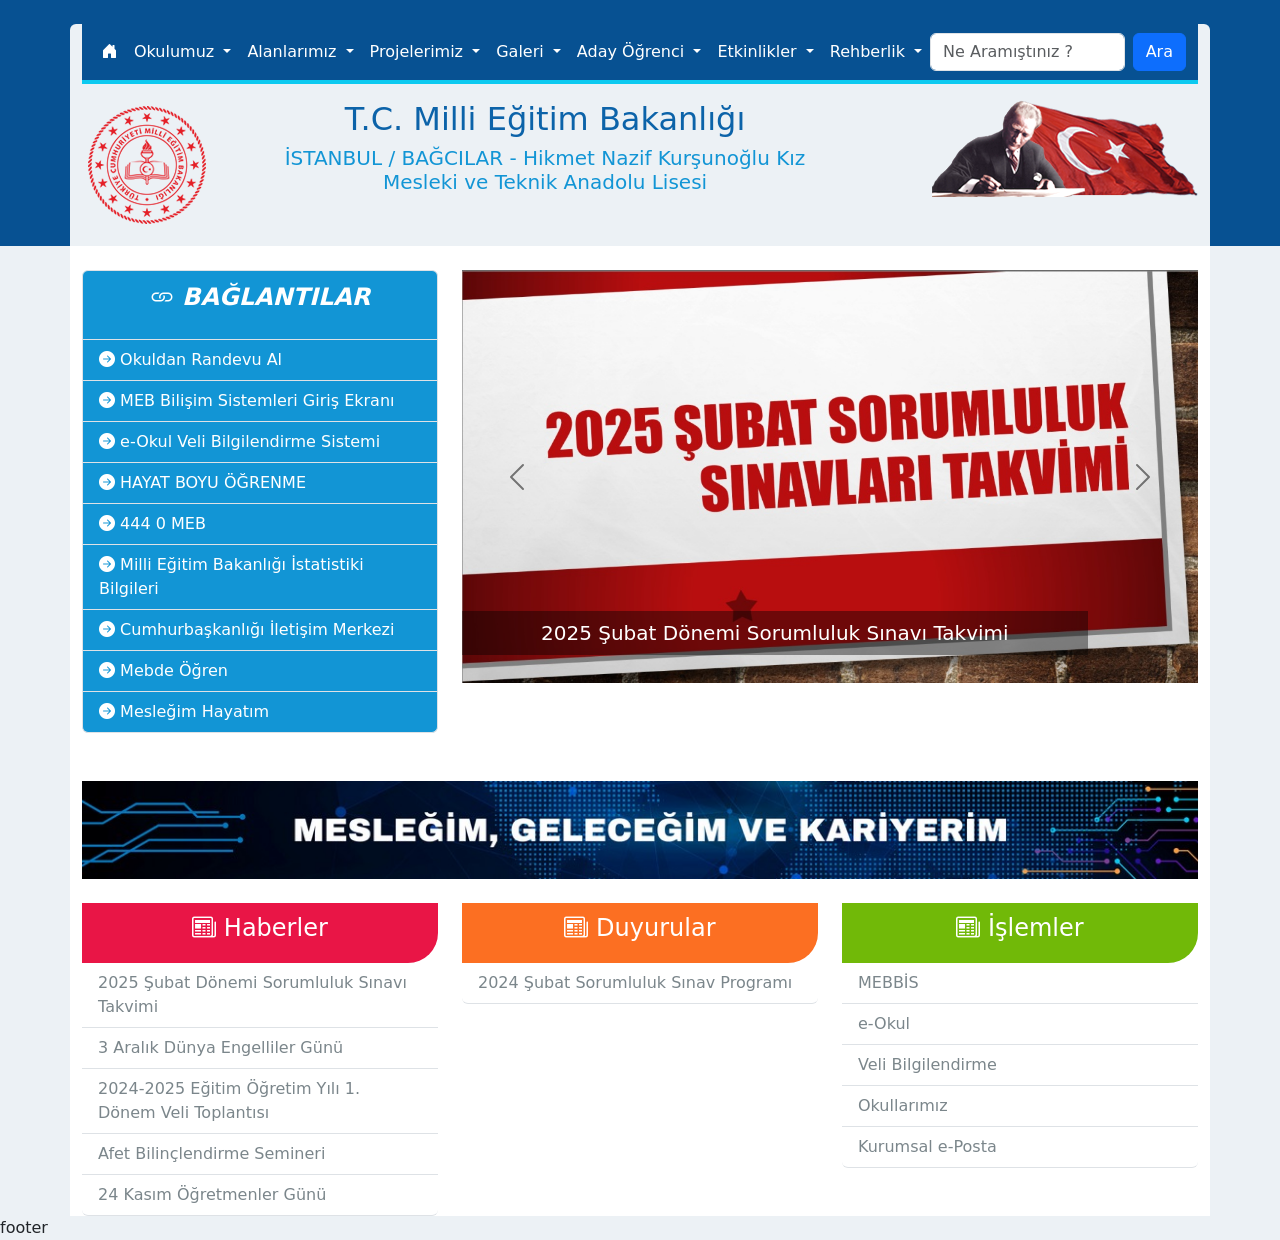
<file: 04.03.2025/index.html>
<!doctype html>
<html lang="en">
  <head>
    <meta charset="utf-8">
    <meta name="viewport" content="width=device-width, initial-scale=1">
    <title>Hikmet Nazif Kurşunoğlu MTAL</title>
    <link href="https://cdn.jsdelivr.net/npm/bootstrap@5.3.3/dist/css/bootstrap.min.css" rel="stylesheet" integrity="sha384-QWTKZyjpPEjISv5WaRU9OFeRpok6YctnYmDr5pNlyT2bRjXh0JMhjY6hW+ALEwIH" crossorigin="anonymous">
    <link rel="stylesheet" href="style.css">
    <link rel="stylesheet" href="https://cdn.jsdelivr.net/npm/bootstrap-icons@1.11.3/font/bootstrap-icons.min.css">
  </head>
  <body>

    <header class="pt-4 ">
        <div class="container rounded-top" id="ust-bolum">
            <!--Ana Menü-->
            <div class="row">
                <div class="col-12">
                    <nav id="ana-menu" class="navbar navbar-expand-lg bg-body-tertiary border-bottom border-info border-4">
                        <div class="container-fluid">
                          <button class="navbar-toggler" type="button" data-bs-toggle="collapse" data-bs-target="#navbarSupportedContent" aria-controls="navbarSupportedContent" aria-expanded="false" aria-label="Toggle navigation">
                            <span class="navbar-toggler-icon"></span>
                          </button>
                          <div class="collapse navbar-collapse" id="navbarSupportedContent">
                            <ul class="navbar-nav me-auto mb-2 mb-lg-0">
                              <li class="nav-item">
                                <a class="nav-link active" aria-current="page" href="index.html"><i class="bi bi-house-door-fill"></i></a>
                              </li>
                            <!--acılır liste elemanı-->
                              <li class="nav-item dropdown">
                                <a class="nav-link dropdown-toggle" href="#" role="button" data-bs-toggle="dropdown" aria-expanded="false">
                                  Okulumuz
                                </a>
                                <ul class="dropdown-menu">
                                  <li><a class="dropdown-item" href="#">Müdür</a></li>
                                  <li><a class="dropdown-item" href="#">Kadromuz</a></li>
                                  <li><a class="dropdown-item" href="#">Tarihçe</a></li>
                                  <li><a class="dropdown-item" href="#">Okulumuz Hakkında</a></li>
                                </ul>
                              </li>
                              <li class="nav-item dropdown">
                                <a class="nav-link dropdown-toggle" href="#" role="button" data-bs-toggle="dropdown" aria-expanded="false">
                                  Alanlarımız
                                </a>
                                <ul class="dropdown-menu">
                                  <li><a class="dropdown-item" href="#">Bilişim Teknolojileri Alanı</a></li>
                                  <li><a class="dropdown-item" href="#">Çocuk Gelişimi ve Eğitimi Alanı</a></li>
                                  <li><a class="dropdown-item" href="#">Grafik ve Fotoğraf Alanı</a></li>
                                  <li><a class="dropdown-item" href="#">Moda Tasarımı ve Teknolojileri Alanı</a></li>
                                </ul>
                              </li>
                              <li class="nav-item dropdown">
                                <a class="nav-link dropdown-toggle" href="#" role="button" data-bs-toggle="dropdown" aria-expanded="false">
                                    Projelerimiz
                                </a>
                                <ul class="dropdown-menu">
                                  <li><a class="dropdown-item" href="#">2021 eTwinning</a></li>
                                  <li><a class="dropdown-item" href="#">2017 Erasmus Macaristan Öğrenci Hareketliliği</a></li>
                                  <li><a class="dropdown-item" href="#">2019 Çekya Öğretmen Hareketliliği</a></li>
                                </ul>
                              </li>
                              <li class="nav-item dropdown">
                                <a class="nav-link dropdown-toggle" href="#" role="button" data-bs-toggle="dropdown" aria-expanded="false">
                                    Galeri
                                </a>
                                <ul class="dropdown-menu">
                                  <li><a class="dropdown-item" href="#">Okulumuzdan Fotoğraflar</a></li>
                                  <li><a class="dropdown-item" href="#">3 Boyutlu Müzeler</a></li>
                                  <li><a class="dropdown-item" href="#">Etkinlik Fotoğrafları</a></li>
                                </ul>
                              </li>
                              <li class="nav-item dropdown">
                                <a class="nav-link dropdown-toggle" href="#" role="button" data-bs-toggle="dropdown" aria-expanded="false">
                                    Aday Öğrenci
                                </a>
                                <ul class="dropdown-menu">
                                  <li><a class="dropdown-item" href="#">Alanlarımız</a></li>
                                  <li><a class="dropdown-item" href="#">Alan Tanıtım Video</a></li>
                                  <li><a class="dropdown-item" href="#">Sık Sorulan Sorular SSS</a></li>
                                </ul>
                              </li>
                              <li class="nav-item dropdown">
                                <a class="nav-link dropdown-toggle" href="#" role="button" data-bs-toggle="dropdown" aria-expanded="false">
                                    Etkinlikler
                                </a>
                                <ul class="dropdown-menu">
                                  <li><a class="dropdown-item" href="#">Uygulama Ana Sınıfı</a></li>
                                  <li><a class="dropdown-item" href="#">24 Kasım Öğretmenler Günü 2021</a></li>
                                  <li><a class="dropdown-item" href="#">Mevlid-i Nebi Haftası</a></li>
                                  <li><a class="dropdown-item" href="#">Okulda Dışarıda Günü Etkinliği</a></li>
                                  <li><a class="dropdown-item" href="#">Akıllı İlaç Kullanımı</a></li>
                                  <li><a class="dropdown-item" href="#">Ünlü Yazar Tahir Fatih Andı İle Söyleşi</a></li>
                                  <li><a class="dropdown-item" href="#">İstanbul'u Okuyorum Projesi</a></li>
                                  <li><a class="dropdown-item" href="#">İstanbul Moda Akademisi</a></li>
                                  <li><a class="dropdown-item" href="#">Öykü Anlatım Materyalleri</a></li>
                                  <li><a class="dropdown-item" href="#">Veli Akademileri</a></li>
                                </ul>
                              </li>
                              <li class="nav-item dropdown">
                                <a class="nav-link dropdown-toggle" href="#" role="button" data-bs-toggle="dropdown" aria-expanded="false">
                                    Rehberlik
                                </a>
                                <ul class="dropdown-menu">
                                  <li><a class="dropdown-item" href="#">Ders Çalışma Planı Örneği-Boş</a></li>
                                </ul>
                              </li>
                            </ul>
                            <form class="d-flex" role="search">
                              <input class="form-control me-2" type="search" placeholder="Ne Aramıştınız ?" aria-label="Search">
                              <button class="btn btn-primary" type="submit">Ara</button>
                            </form>
                          </div>
                        </div>
                      </nav>
                </div>
            </div>
            <!--logo bölümü-->
            <div class="row py-3">
                <div class="col-md-2"><a href="index.html"><img src="res/meb_logo.png" alt="logo"></a></div>
                <div class="col-md-6 text-center" id="okul-ad">
                  <h2>T.C. Milli Eğitim Bakanlığı</h2>
                  <h5>İSTANBUL / BAĞCILAR - Hikmet Nazif Kurşunoğlu Kız Mesleki ve Teknik Anadolu Lisesi</h5>
                </div>
                <div class="col-md-4 text-end"><a href="index.html"><img src="res/atabayrak.png" alt="atabayrak"></a></div>

            </div>

         </div>
    </header>


    <main>
      <div class="container bg-white">

        <div class="row py-4">

          <!--bağlantılar bölümü-->
          <div class="col-4" id="dikey-menu">
            <ul class="list-group">
              <li class="list-group-item" id="liste-baslık" ><i class="bi bi-link"> BAĞLANTILAR</i> </a></li>
              <li class="list-group-item"><a class="nav-link" href="#"><i class="bi bi-arrow-right-circle-fill"></i> Okuldan Randevu Al </a></li>
              <li class="list-group-item"><a class="nav-link" href="#"><i class="bi bi-arrow-right-circle-fill"></i> MEB Bilişim Sistemleri Giriş Ekranı </a></li>
              <li class="list-group-item"><a class="nav-link" href="#"><i class="bi bi-arrow-right-circle-fill"></i> e-Okul Veli Bilgilendirme Sistemi </a></li>
              <li class="list-group-item"><a class="nav-link" href="#"><i class="bi bi-arrow-right-circle-fill"></i> HAYAT BOYU ÖĞRENME </a></li>
              <li class="list-group-item"><a class="nav-link" href="#"><i class="bi bi-arrow-right-circle-fill"></i> 444 0 MEB </a></li>
              <li class="list-group-item"><a class="nav-link" href="#"><i class="bi bi-arrow-right-circle-fill"></i> Milli Eğitim Bakanlığı İstatistiki Bilgileri </a></li>
              <li class="list-group-item"><a class="nav-link" href="#"><i class="bi bi-arrow-right-circle-fill"></i> Cumhurbaşkanlığı İletişim Merkezi </a></li>
              <li class="list-group-item"><a class="nav-link" href="#"><i class="bi bi-arrow-right-circle-fill"></i> Mebde Öğren </a></li>
              <li class="list-group-item"><a class="nav-link" href="#"><i class="bi bi-arrow-right-circle-fill"></i> Mesleğim Hayatım </a></li>
            </ul>
          </div>

          <!--slider Menü-->
          <div class="col-8">
            <div id="carouselExampleDark" class="carousel carousel-dark slide">

              <div class="carousel-inner">
                <div class="carousel-item active">
                  <img src="res/sorumluluk_takvim-2 (2).jpg" class="d-block w-100" alt="sorumluluk takvim">
                  <div class="carousel-caption d-none d-md-block position-absolute bottom-0 start-0">
                    <h5 id="slider-baslık">2025 Şubat Dönemi Sorumluluk Sınavı Takvimi</h5>
                  </div>
                </div>
                <div class="carousel-item" data-bs-interval="2000">
                  <img src="res/engelliler_gunu-2 (1).jpg" class="d-block w-100" alt="engelliler-gunu">
                  <div class="carousel-caption d-none d-md-block position-absolute bottom-0 start-0">
                    <h5 id="slider-baslık">3 Aralık Dünya Engelliler Günü</h5>
                  </div>
                </div>
                <div class="carousel-item">
                  <img src="res/veli_toplantısı-3.jpg" class="d-block w-100" alt="veli-toplantısı">
                  <div class="carousel-caption d-none d-md-block position-absolute bottom-0 start-0">
                    <h5 id="slider-baslık">2024-2025 Eğitim Öğretim Yılı 1. Dönem Veli Toplantısı</h5>
                  </div>
                </div>
                <div class="carousel-item">
                  <img src="res/afet_bilgilendirme-4.jpg" class="d-block w-100" alt="afet-bilgilendirme">
                  <div class="carousel-caption d-none d-md-block position-absolute bottom-0 start-0">
                    <h5 id="slider-baslık">Afet Bilinçlendirme Semineri</h5>
                  </div>
                </div>
                <div class="carousel-item">
                  <img src="res/öğretmenler_gunu-5.jpg" class="d-block w-100" alt="öğretmenler-gunu">
                  <div class="carousel-caption d-none d-md-block position-absolute bottom-0 start-0">
                    <h5 id="slider-baslık">24 Kasım Öğretmenler Günü</h5>
                  </div>
                </div>
              </div>
              <button class="carousel-control-prev" type="button" data-bs-target="#carouselExampleDark" data-bs-slide="prev">
                <span class="carousel-control-prev-icon" aria-hidden="true"></span>
                <span class="visually-hidden">Previous</span>
              </button>
              <button class="carousel-control-next" type="button" data-bs-target="#carouselExampleDark" data-bs-slide="next">
                <span class="carousel-control-next-icon" aria-hidden="true"></span>
                <span class="visually-hidden">Next</span>
              </button>
            </div>
          </div>

        </div>

        <div class="row py-4">
          <div class="col-12">
            <img class="w-100" src="res/meslegim_hayatim.jpg" alt="meslegim_hayatim">
          </div>
        </div>

        <div class="row">
          <div class="col-md-4"><!--haberler-->
            <div id="haberler-baslık"><i class="bi bi-newspaper"></i> Haberler</div>
            <div id="haberler-icerik">
              <ul class="list-group">
                <li class="list-group-item border-0 border-bottom"><a class="nav-link" href="#">2025 Şubat Dönemi Sorumluluk Sınavı Takvimi</a></li>
                <li class="list-group-item border-0 border-bottom"><a class="nav-link" href="#">3 Aralık Dünya Engelliler Günü</a></li>
                <li class="list-group-item border-0 border-bottom"><a class="nav-link" href="#">2024-2025 Eğitim Öğretim Yılı 1. Dönem Veli Toplantısı</a></li>
                <li class="list-group-item border-0 border-bottom"><a class="nav-link" href="#">Afet Bilinçlendirme Semineri</a></li>
                <li class="list-group-item border-0 border-bottom"><a class="nav-link" href="#">24 Kasım Öğretmenler Günü</a></li>
              </ul>
            </div>
          </div>
          <div class="col-md-4"><!--duyurular-->
            <div id="Duyurular-baslık"><i class="bi bi-newspaper"></i> Duyurular</div>
            <div id="Duyurular-icerik">
              <ul class="list-group">
                <li class="list-group-item border-0 border-bottom"><a class="nav-link" href="#">2024 Şubat Sorumluluk Sınav Programı</a></li>
              </ul>
            </div>
          </div>
          <div class="col-md-4"><!--İşlemler-->
            <div id="İşlemler-baslık"><i class="bi bi-newspaper"></i> İşlemler</div>
            <div id="İşlemler-icerik">
              <ul class="list-group">
                <li class="list-group-item border-0 border-bottom"><a class="nav-link" href="#">MEBBİS</a></li>
                <li class="list-group-item border-0 border-bottom"><a class="nav-link" href="#">e-Okul</a></li>
                <li class="list-group-item border-0 border-bottom"><a class="nav-link" href="#">Veli Bilgilendirme</a></li>
                <li class="list-group-item border-0 border-bottom"><a class="nav-link" href="#">Okullarımız</a></li>
                <li class="list-group-item border-0 border-bottom"><a class="nav-link" href="#">Kurumsal e-Posta</a></li>
              </ul>
            </div>
          </div>
        </div>
      </div>
    </main>


    <footer>footer</footer>


    <script src="https://cdn.jsdelivr.net/npm/bootstrap@5.3.3/dist/js/bootstrap.bundle.min.js" integrity="sha384-YvpcrYf0tY3lHB60NNkmXc5s9fDVZLESaAA55NDzOxhy9GkcIdslK1eN7N6jIeHz" crossorigin="anonymous"></script>
  </body>
</html>
</file>
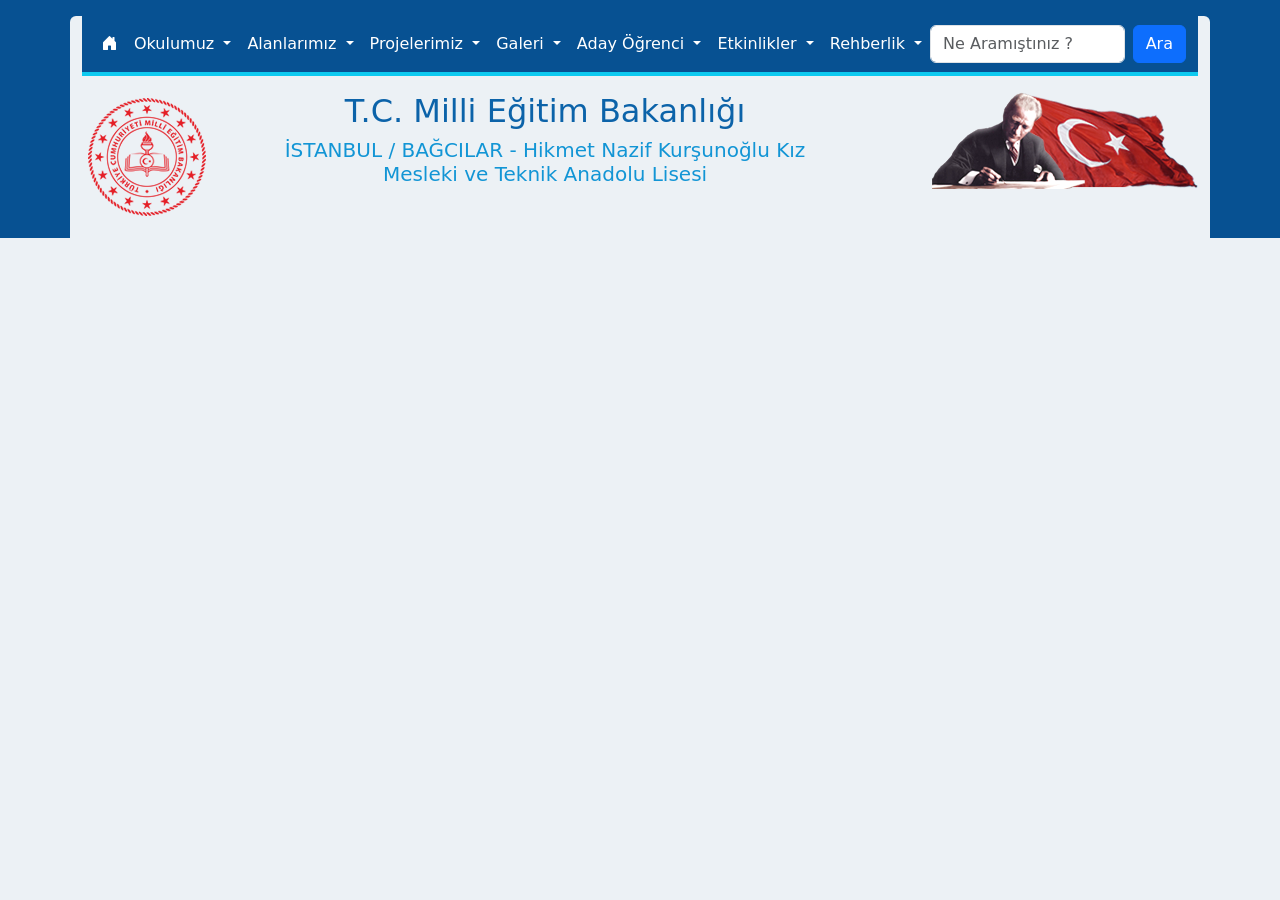
<file: 250305/index.html>
<!doctype html>
<html lang="tr">
    <head>
        <meta charset="utf-8">
        <meta name="viewport" content="width=device-width, initial-scale=1">
        <title>Hikmet Nazif Kurşunoğlu MTAL</title>
        <link href="https://cdn.jsdelivr.net/npm/bootstrap@5.3.3/dist/css/bootstrap.min.css" rel="stylesheet" integrity="sha384-QWTKZyjpPEjISv5WaRU9OFeRpok6YctnYmDr5pNlyT2bRjXh0JMhjY6hW+ALEwIH" crossorigin="anonymous">
        <link rel="stylesheet" href="style.css">
        <link rel="stylesheet" href="https://cdn.jsdelivr.net/npm/bootstrap-icons@1.11.3/font/bootstrap-icons.min.css">
      </head>
  <body>

    <header class="pt-3">
        <div class="container rounded-top" id="ust-bolum">
            <!--Ana Menü-->
            <div class="row">
                <div class="col-12">
                    <nav id="ana-menu" class="navbar navbar-expand-lg bg-body-tertiary border-bottom border-info border-4">
                        <div class="container-fluid">
                          <button class="navbar-toggler" type="button" data-bs-toggle="collapse" data-bs-target="#navbarSupportedContent" aria-controls="navbarSupportedContent" aria-expanded="false" aria-label="Toggle navigation">
                            <span class="navbar-toggler-icon"></span>
                          </button>
                          <div class="collapse navbar-collapse" id="navbarSupportedContent">
                            <ul class="navbar-nav me-auto mb-2 mb-lg-0">
                              <li class="nav-item">
                                <a class="nav-link active" aria-current="page" href="index.html"><i class="bi bi-house-door-fill"></i></a>
                              </li>
                            <!--acılır liste elemanı-->
                              <li class="nav-item dropdown">
                                <a class="nav-link dropdown-toggle" href="#" role="button" data-bs-toggle="dropdown" aria-expanded="false">
                                  Okulumuz
                                </a>
                                <ul class="dropdown-menu">
                                  <li><a class="dropdown-item" href="#">Müdür</a></li>
                                  <li><a class="dropdown-item" href="#">Kadromuz</a></li>
                                  <li><a class="dropdown-item" href="#">Tarihçe</a></li>
                                  <li><a class="dropdown-item" href="#">Okulumuz Hakkında</a></li>
                                </ul>
                              </li>
                              <li class="nav-item dropdown">
                                <a class="nav-link dropdown-toggle" href="#" role="button" data-bs-toggle="dropdown" aria-expanded="false">
                                  Alanlarımız
                                </a>
                                <ul class="dropdown-menu">
                                  <li><a class="dropdown-item" href="#">Bilişim Teknolojileri Alanı</a></li>
                                  <li><a class="dropdown-item" href="#">Çocuk Gelişimi ve Eğitimi Alanı</a></li>
                                  <li><a class="dropdown-item" href="#">Grafik ve Fotoğraf Alanı</a></li>
                                  <li><a class="dropdown-item" href="#">Moda Tasarımı ve Teknolojileri Alanı</a></li>
                                </ul>
                              </li>
                              <li class="nav-item dropdown">
                                <a class="nav-link dropdown-toggle" href="#" role="button" data-bs-toggle="dropdown" aria-expanded="false">
                                    Projelerimiz
                                </a>
                                <ul class="dropdown-menu">
                                  <li><a class="dropdown-item" href="#">2021 eTwinning</a></li>
                                  <li><a class="dropdown-item" href="#">2017 Erasmus Macaristan Öğrenci Hareketliliği</a></li>
                                  <li><a class="dropdown-item" href="#">2019 Çekya Öğretmen Hareketliliği</a></li>
                                </ul>
                              </li>
                              <li class="nav-item dropdown">
                                <a class="nav-link dropdown-toggle" href="#" role="button" data-bs-toggle="dropdown" aria-expanded="false">
                                    Galeri
                                </a>
                                <ul class="dropdown-menu">
                                  <li><a class="dropdown-item" href="#">Okulumuzdan Fotoğraflar</a></li>
                                  <li><a class="dropdown-item" href="#">3 Boyutlu Müzeler</a></li>
                                  <li><a class="dropdown-item" href="#">Etkinlik Fotoğrafları</a></li>
                                </ul>
                              </li>
                              <li class="nav-item dropdown">
                                <a class="nav-link dropdown-toggle" href="#" role="button" data-bs-toggle="dropdown" aria-expanded="false">
                                    Aday Öğrenci
                                </a>
                                <ul class="dropdown-menu">
                                  <li><a class="dropdown-item" href="#">Alanlarımız</a></li>
                                  <li><a class="dropdown-item" href="#">Alan Tanıtım Video</a></li>
                                  <li><a class="dropdown-item" href="#">Sık Sorulan Sorular SSS</a></li>
                                </ul>
                              </li>
                              <li class="nav-item dropdown">
                                <a class="nav-link dropdown-toggle" href="#" role="button" data-bs-toggle="dropdown" aria-expanded="false">
                                    Etkinlikler
                                </a>
                                <ul class="dropdown-menu">
                                  <li><a class="dropdown-item" href="#">Uygulama Ana Sınıfı</a></li>
                                  <li><a class="dropdown-item" href="#">24 Kasım Öğretmenler Günü 2021</a></li>
                                  <li><a class="dropdown-item" href="#">Mevlid-i Nebi Haftası</a></li>
                                  <li><a class="dropdown-item" href="#">Okulda Dışarıda Günü Etkinliği</a></li>
                                  <li><a class="dropdown-item" href="#">Akıllı İlaç Kullanımı</a></li>
                                  <li><a class="dropdown-item" href="#">Ünlü Yazar Tahir Fatih Andı İle Söyleşi</a></li>
                                  <li><a class="dropdown-item" href="#">İstanbul'u Okuyorum Projesi</a></li>
                                  <li><a class="dropdown-item" href="#">İstanbul Moda Akademisi</a></li>
                                  <li><a class="dropdown-item" href="#">Öykü Anlatım Materyalleri</a></li>
                                  <li><a class="dropdown-item" href="#">Veli Akademileri</a></li>
                                </ul>
                              </li>
                              <li class="nav-item dropdown">
                                <a class="nav-link dropdown-toggle" href="#" role="button" data-bs-toggle="dropdown" aria-expanded="false">
                                    Rehberlik
                                </a>
                                <ul class="dropdown-menu">
                                  <li><a class="dropdown-item" href="#">Ders Çalışma Planı Örneği-Boş</a></li>
                                </ul>
                              </li>
                            </ul>
                            <form class="d-flex" role="search">
                              <input class="form-control me-2" type="search" placeholder="Ne Aramıştınız ?" aria-label="Search">
                              <button class="btn btn-primary" type="submit">Ara</button>
                            </form>
                          </div>
                        </div>
                      </nav>
                </div>
            </div>
            <!--logo bölümü-->
            <div class="row py-3">
                <div class="col-md-2"><a href="index.html"><img src="res/meb_logo.png" alt="logo"></a></div>
                <div class="col-md-6 text-center" id="okul-ad">
                  <h2>T.C. Milli Eğitim Bakanlığı</h2>
                  <h5>İSTANBUL / BAĞCILAR - Hikmet Nazif Kurşunoğlu Kız Mesleki ve Teknik Anadolu Lisesi</h5>
                </div>
                <div class="col-md-4 text-end"><a href="index.html"><img src="res/atabayrak.png" alt="atabayrak"></a></div>
            </div>
         </div>
    </header>


    <main></main>

    <footer></footer>

    <script src="https://cdn.jsdelivr.net/npm/bootstrap@5.3.3/dist/js/bootstrap.bundle.min.js" integrity="sha384-YvpcrYf0tY3lHB60NNkmXc5s9fDVZLESaAA55NDzOxhy9GkcIdslK1eN7N6jIeHz" crossorigin="anonymous"></script>
  </body>
</html>
</file>
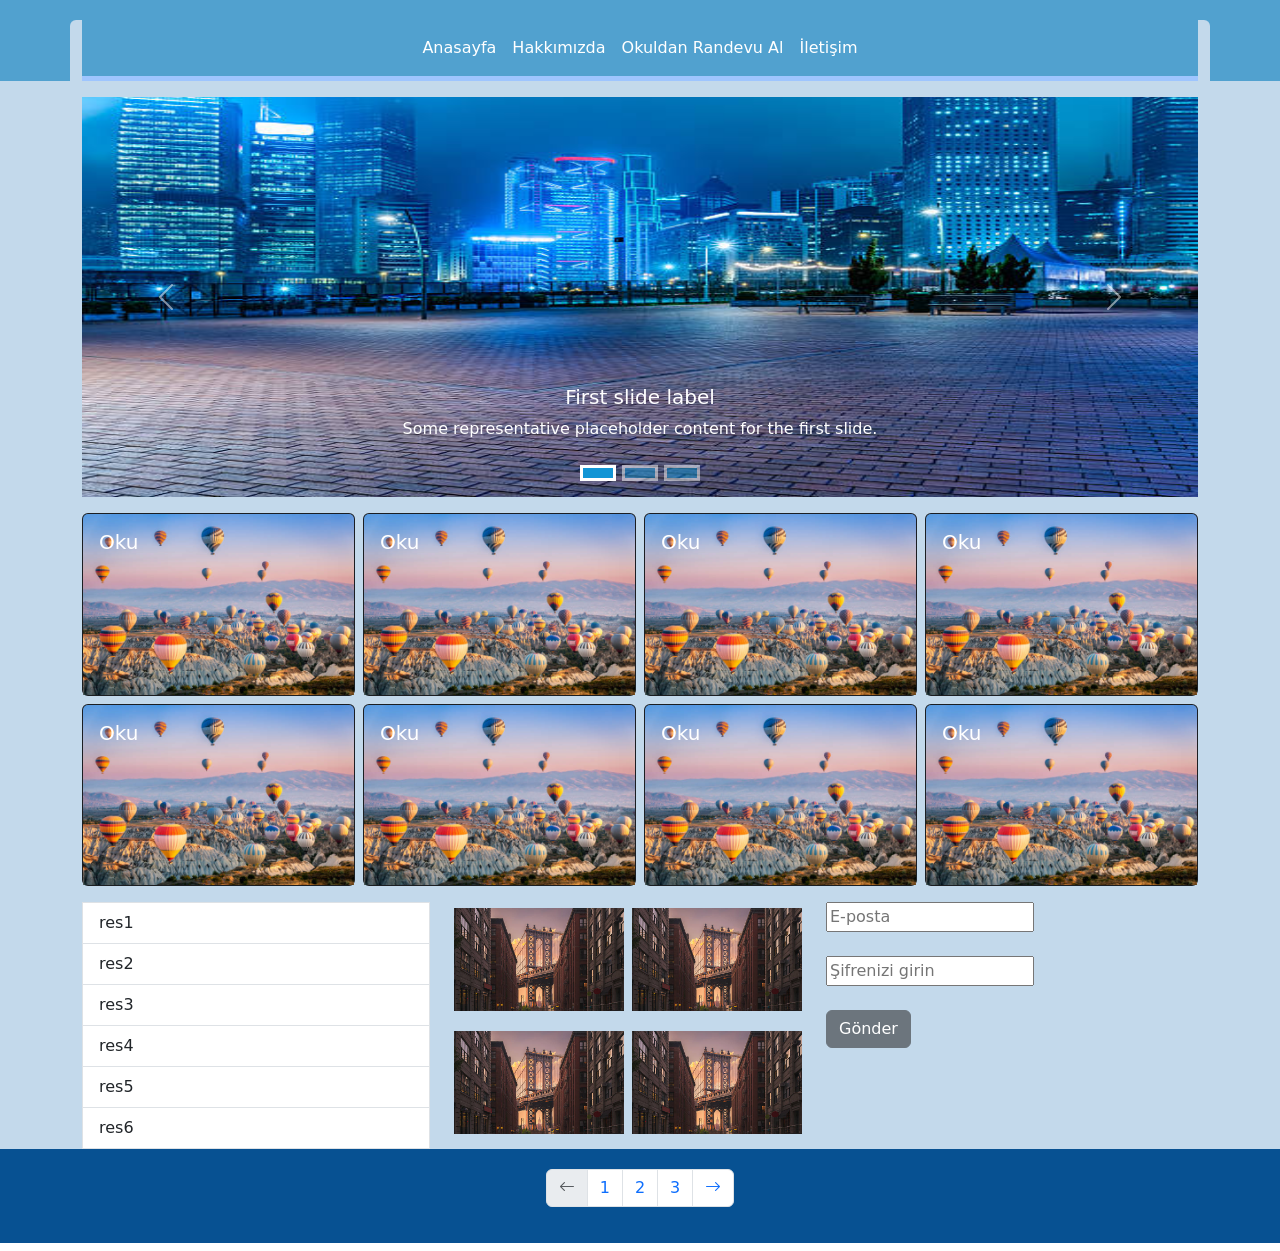
<file: site___/index.html>
<!doctype html>
<html lang="tr">
  <head>
    <meta charset="utf-8">
    <meta name="viewport" content="width=device-width, initial-scale=1">
    <title>M</title>
    <link rel="stylesheet" href="https://cdn.jsdelivr.net/npm/bootstrap-icons@1.11.3/font/bootstrap-icons.min.css">
    <link href="https://cdn.jsdelivr.net/npm/bootstrap@5.3.3/dist/css/bootstrap.min.css" rel="stylesheet" integrity="sha384-QWTKZyjpPEjISv5WaRU9OFeRpok6YctnYmDr5pNlyT2bRjXh0JMhjY6hW+ALEwIH" crossorigin="anonymous">
    <link rel="stylesheet" href="style.css">
  </head>
  <body>
    <header>
        <div class="container gri-arkaplan rounded-top">
            <div class="row">
                <div class="col-12">
                    <!--ana-menu-->
                    <nav id="ana-menu" class="navbar navbar-expand-lg navbar-light border-bottom border-primary-subtle border-5">
                      <div class="container-fluid">
                        <!-- Hamburger menü (mobilde açılır menü) -->
                        <button class="navbar-toggler" type="button" data-bs-toggle="collapse" data-bs-target="#navbarSupportedContent" aria-controls="navbarSupportedContent" aria-expanded="false" aria-label="Toggle navigation">
                          <span class="navbar-toggler-icon"></span>
                        </button>
                    
                        <!-- Menü içeriği -->
                        <div class="collapse navbar-collapse" id="navbarSupportedContent">
                          
                          <ul class="navbar-nav mx-auto mb-2 mb-lg-0">
                            <!-- Anasayfa linki -->
                            <li class="nav-item">
                              <a href="index.html" class="nav-link">Anasayfa</a>
                            </li>
                            <!-- Menü öğeleri buraya eklenebilir -->
                            <li class="nav-item">
                              <a class="nav-link" href="#">Hakkımızda</a>
                            </li>
                            <li class="nav-item">
                              <a class="nav-link" href="#">Okuldan Randevu Al</a>
                            </li>
                            <li class="nav-item">
                              <a class="nav-link" href="#">İletişim</a>
                            </li>
                          </ul>
                    
                          <!-- Arama formu -->
                          
                        </div>
                      </div>
                    </nav>
                    
                    
                </div>
            </div>
     
        </div>
    </header>
    <main class="gri-arkaplan">
      <div class="container">
        <!--bağlantılar ve slider-->
        <div class="row py-3">
        <div class="col-12">
          <div id="carouselExampleCaptions" class="carousel slide">
            <div class="carousel-indicators">
              <button type="button" data-bs-target="#carouselExampleCaptions" data-bs-slide-to="0" class="active" aria-current="true" aria-label="Slide 1"></button>
              <button type="button" data-bs-target="#carouselExampleCaptions" data-bs-slide-to="1" aria-label="Slide 2"></button>
              <button type="button" data-bs-target="#carouselExampleCaptions" data-bs-slide-to="2" aria-label="Slide 3"></button>
            </div>
            <div class="carousel-inner">
              <div class="carousel-item active">
                <img src="res/1.jpg" class="d-block w-100  " width="200" height="400" alt="...">
                <div class="carousel-caption d-none d-md-block">
                  <h5>First slide label</h5>
                  <p>Some representative placeholder content for the first slide.</p>
                </div>
              </div>
              <div class="carousel-item">
                <img src="res/2.jpg" class="d-block w-100 "  width="200" height="400"  alt="...">
                <div class="carousel-caption d-none d-md-block">
                  <h5>Second slide label</h5>
                  <p>Some representative placeholder content for the second slide.</p>
                </div>
              </div>
              <div class="carousel-item">
                <img src="res/3.jpg" class="d-block w-100  " width="200" height="400"  alt="...">
                <div class="carousel-caption d-none d-md-block">
                  <h5>Third slide label</h5>
                  <p>Some representative placeholder content for the third slide.</p>
                </div>
              </div>
            </div>
            <button class="carousel-control-prev" type="button" data-bs-target="#carouselExampleCaptions" data-bs-slide="prev">
              <span class="carousel-control-prev-icon" aria-hidden="true"></span>
              <span class="visually-hidden">Previous</span>
            </button>
            <button class="carousel-control-next" type="button" data-bs-target="#carouselExampleCaptions" data-bs-slide="next">
              <span class="carousel-control-next-icon" aria-hidden="true"></span>
              <span class="visually-hidden">Next</span>
            </button>
          </div>
        </div>
      </div>



      <!--8 li resim yeri-->

     
      
          
        
         
      <div class="row g-2">
        <!-- 1. Satır: 4 Kart -->
        <div class="col-md-3">
          <div class="card text-bg-dark">
            <img src="res/14.jpg" class="card-img-top" alt="resim1">
            <div class="card-img-overlay">
              <h5 class="card-title">Oku</h5>
            
            </div>
          </div>
        </div>
      
        <div class="col-md-3">
          <div class="card text-bg-dark">
            <img src="res/14.jpg" class="card-img-top" alt="resim2">
            <div class="card-img-overlay">
              <h5 class="card-title">Oku</h5>
             
            </div>
          </div>
        </div>
      
        <div class="col-md-3">
          <div class="card text-bg-dark">
            <img src="res/14.jpg" class="card-img-top" alt="resim3">
            <div class="card-img-overlay">
              <h5 class="card-title">Oku</h5>
            </div>
          </div>
        </div>
      
        <div class="col-md-3">
          <div class="card text-bg-dark">
            <img src="res/14.jpg" class="card-img-top" alt="resim4">
            <div class="card-img-overlay">
              <h5 class="card-title"> Oku</h5>
             
            </div>
          </div>
        </div>
      
        <!-- 2. Satır: 4 Kart -->
        <div class="col-md-3">
          <div class="card text-bg-dark">
            <img src="res/14.jpg" class="card-img-top" alt="resim5">
            <div class="card-img-overlay">
              <h5 class="card-title">Oku</h5>
           
            </div>
          </div>
        </div>
      
        <div class="col-md-3">
          <div class="card text-bg-dark">
            <img src="res/14.jpg" class="card-img-top" alt="resim6">
            <div class="card-img-overlay">
              <h5 class="card-title">Oku </h5>
             
            </div>
          </div>
        </div>
      
        <div class="col-md-3">
          <div class="card text-bg-dark">
            <img src="res/14.jpg" class="card-img-top" alt="resim7">
            <div class="card-img-overlay">
              <h5 class="card-title">Oku </h5>
             
            </div>
          </div>
        </div>
      
        <div class="col-md-3">
          <div class="card text-bg-dark">
            <img src="res/14.jpg" class="card-img-top" alt="resim8">
            <div class="card-img-overlay">
              <h5 class="card-title">Oku</h5>
             
            </div>
          </div>
        </div>
      </div>
      


  
      <!--4lü resim-->
      
      <!--haberler duyurular işlemler-->
      <div class="row">
       <!--list group-->  
    
        <!--duyurular--> 
        <div class="row pt-3" id="panel1">
          <div class="col-12 col-md-4" id="baglanti-liste">
            <ul class="list-group rounded-0 sag-alt-yuvarla">
              <li class="list-group-item"><a class="nav-link" href="#">res1</a></li>
              <li class="list-group-item"><a class="nav-link" href="#">res2</a></li>
              <li class="list-group-item"><a class="nav-link" href="#">res3</a></li>
              <li class="list-group-item"><a class="nav-link" href="#">res4</a></li>
              <li class="list-group-item"><a class="nav-link" href="#">res5</a></li>
              <li class="list-group-item"><a class="nav-link" href="#">res6</a></li>
            </ul>
          </div>
          <div class="col-md-4 position-relative">
              <div class="row g-2">
                <div class="col-6"><img class="img-fluid logonike" src="res/13.jpg" alt="1"></div>
                <div class="col-6"><img class="img-fluid logonike" src="res/13.jpg" alt="2"></div>
                <div class="col-6"><img class="img-fluid logonike" src="res/13.jpg" alt="3"></div>
                <div class="col-6"><img class="img-fluid logonike" src="res/13.jpg" alt="4"></div>
              </div>
          </div>

            <div class="col-12 col-md-4">   
              <input type="email" id="eposta" name="eposta" placeholder="E-posta"><br><br>
              <input type="password" id="sifre" name="sifre" min="6" max="16" placeholder="Şifrenizi girin"><br><br>
              <form class="d-flex" role="search">
       
                <button class="btn btn-secondary" type="submit">Gönder</button>
         </div>
      </div>
      
         
       

        
      </div>
    </div>
    </main>

    <!--footer bölümü-->
    <footer>
      <div class="row">
        <div class="col-12">
          <nav aria-label="Page navigation example">
            <ul class="pagination justify-content-center">
              <li class="page-item disabled">
                <a class="page-link"><i class="bi bi-arrow-left"></i></a>
              </li>
              <li class="page-item"><a class="page-link" href="#">1</a></li>
              <li class="page-item"><a class="page-link" href="#">2</a></li>
              <li class="page-item"><a class="page-link" href="#">3</a></li>
              <li class="page-item">
                <a class="page-link" href="#"><i class="bi bi-arrow-right"></i></a>
              </li>
            </ul>
          </nav>
        </div>
      </div>

    </footer>
    <h1></h1>
    <script src="https://cdn.jsdelivr.net/npm/bootstrap@5.3.3/dist/js/bootstrap.bundle.min.js" integrity="sha384-YvpcrYf0tY3lHB60NNkmXc5s9fDVZLESaAA55NDzOxhy9GkcIdslK1eN7N6jIeHz" crossorigin="anonymous"></script>
  </body>
</html>
</file>
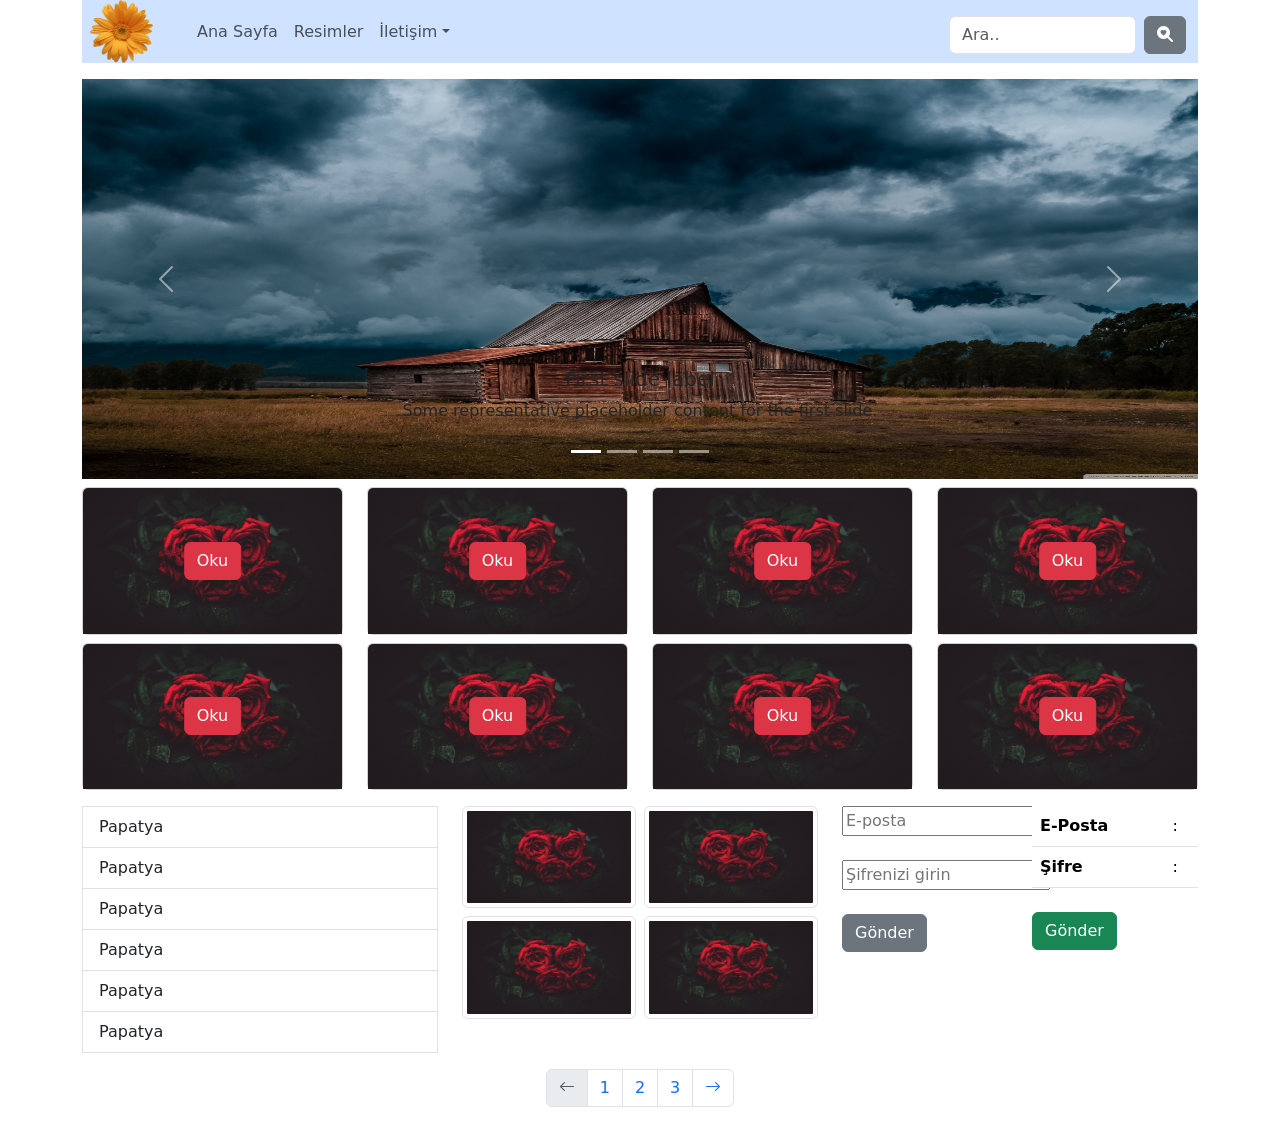
<file: websinavornek/index.html>
<!doctype html>
<html lang="tr">

<head>
    <meta charset="utf-8">
    <meta name="viewport" content="width=device-width, initial-scale=1">
    <title>Ana Sayfa</title>
    <link href="https://cdn.jsdelivr.net/npm/bootstrap@5.3.3/dist/css/bootstrap.min.css" rel="stylesheet"
        integrity="sha384-QWTKZyjpPEjISv5WaRU9OFeRpok6YctnYmDr5pNlyT2bRjXh0JMhjY6hW+ALEwIH" crossorigin="anonymous">
    <link rel="stylesheet" href="tasarim.css">
    <link rel="stylesheet" href="https://cdn.jsdelivr.net/npm/bootstrap-icons@1.11.3/font/bootstrap-icons.min.css">
</head>

<body>

    <div class="container">
        <header class="bg-primary-subtle">
            <div class="row">
                <div class="col-12 col-md-1">
                    <a href="index.html"><img class="img-fluid ps-2 me-0 logoresponsive" src="res/logo.png" alt="logo"></a>
                </div>
                <div class="col-12 col-md-8">
                    <nav class="navbar navbar-expand-lg">
                        <div class="container-fluid">

                            <button class="navbar-toggler" type="button" data-bs-toggle="collapse"
                                data-bs-target="#navbarSupportedContent" aria-controls="navbarSupportedContent"
                                aria-expanded="false" aria-label="Toggle navigation">
                                <span class="navbar-toggler-icon"></span>
                            </button>

                            <div class="collapse navbar-collapse justify-content-center pt-1" id="navbarSupportedContent">
                                <ul class="navbar-nav me-auto mb-lg-0 main-menu text-">
                                    <li class="nav-item">
                                        <a class="nav-link rounded" aria-current="page" href="index.html">Ana Sayfa</a>
                                    </li>
                                    <li class="nav-item">
                                        <a class="nav-link rounded" aria-current="page" href="#">Resimler</a>
                                    </li>
                                    <li class="nav-item dropdown">
                                        <a class="nav-link rounded dropdown-toggle" href="#" role="button"
                                            data-bs-toggle="dropdown" aria-expanded="false">İletişim</a>
                                        <ul class="dropdown-menu">
                                            <li><a class="dropdown-item rounded" href="#">Hakkımızda</a></li>
                                            <li><a class="dropdown-item rounded" href="#">E-Posta</a></li>
                                        </ul>
                                    </li>
                                </ul>

                            </div>
                        </div>
                    </nav>

                </div>
                <div class="col-12 col-md-3 mt-2">
                  <nav class="navbar">
                    <div class="container-fluid">
                      <form class="d-flex" role="search">
                        <input class="form-control me-2" type="search" placeholder="Ara.." aria-label="Search">
                        <button class="btn btn-secondary" type="submit"><i class="bi bi-search-heart-fill"></i></button>
                      </form>
                    </div>
                  </nav>
                </div>
            </div>
        </header>
        <main>

            <div class="row mt-3">
                <div class="col-12">
                    <div id="carouselExampleIndicators" class="carousel slide">
                        <div class="carousel-indicators">
                          <button type="button" data-bs-target="#carouselExampleIndicators" data-bs-slide-to="0" class="active" aria-current="true" aria-label="Slide 1"></button>
                          <button type="button" data-bs-target="#carouselExampleIndicators" data-bs-slide-to="1" aria-label="Slide 2"></button>
                          <button type="button" data-bs-target="#carouselExampleIndicators" data-bs-slide-to="2" aria-label="Slide 3"></button>
                          <button type="button" data-bs-target="#carouselExampleIndicators" data-bs-slide-to="3" aria-label="Slide 3"></button>
                        </div>
                        <div class="carousel-inner">
                          <div class="carousel-item active">
                            <img src="res/1.jpg" class="d-block w-100" width="200" height="400" alt="...">
                            <div class="carousel-caption d-none d-md-block text-dark">
                              <h5>First slide label</h5>
                              <p>Some representative placeholder content for the first slide.</p>
                            </div>
                          </div>
                          <div class="carousel-item">
                            <img src="res/2.jpg" class="d-block w-100" width="200" height="400" alt="...">
                            <div class="carousel-caption d-none d-md-block text-dark">
                              <h5>First slide label</h5>
                              <p>Some representative placeholder content for the first slide.</p>
                            </div>
                          </div>
                          <div class="carousel-item">
                            <img src="res/3.jpg" class="d-block w-100" width="200" height="400" alt="...">
                            <div class="carousel-caption d-none d-md-block text-dark">
                              <h5>First slide label</h5>
                              <p>Some representative placeholder content for the first slide.</p>
                            </div>
                          </div>
                          <div class="carousel-item">
                            <img src="res/5.jpg" class="d-block w-100" width="200" height="400" alt="...">
                            <div class="carousel-caption d-none d-md-block text-dark">
                              <h5>First slide label</h5>
                              <p>Some representative placeholder content for the first slide.</p>
                            </div>
                          </div>
                        </div>
                        <button class="carousel-control-prev" type="button" data-bs-target="#carouselExampleIndicators" data-bs-slide="prev">
                          <span class="carousel-control-prev-icon" aria-hidden="true"></span>
                          <span class="visually-hidden">Previous</span>
                        </button>
                        <button class="carousel-control-next" type="button" data-bs-target="#carouselExampleIndicators" data-bs-slide="next">
                          <span class="carousel-control-next-icon" aria-hidden="true"></span>
                          <span class="visually-hidden">Next</span>
                        </button>
                      </div>
                </div>
            </div>

            <div>
               <div class="row">
                <div class="col-12 col-md-3 mt-2">
                  <div class="card position-relative ">
                    <a href="#"><button type="button" class="btn btn-danger position-absolute top-50 start-50 translate-middle">Oku</button></a>
                    <img src="res/6.jpg" class="card-img-top" alt="...">
                  </div>
                </div>
                <div class="col-12 col-md-3 mt-2">
                  <div class="card position-relative ">
                    <a href="#"><button type="button" class="btn btn-danger position-absolute top-50 start-50 translate-middle">Oku</button></a>
                    <img src="res/6.jpg" class="card-img-top" alt="...">
                  </div>
                  
                </div>
                <div class="col-12 col-md-3 mt-2">
                  <div class="card position-relative ">
                    <a href="#"><button type="button" class="btn btn-danger position-absolute top-50 start-50 translate-middle">Oku</button></a>
                    <img src="res/6.jpg" class="card-img-top" alt="...">
                  </div>
                  
                </div>
                <div class="col-12 col-md-3 mt-2">
                  <div class="card position-relative ">
                    <a href="#"><button type="button" class="btn btn-danger position-absolute top-50 start-50 translate-middle">Oku</button></a>
                    <img src="res/6.jpg" class="card-img-top" alt="...">
                  </div>
                  
                </div>
                <div class="col-12 col-md-3 mt-2">
                  <div class="card position-relative ">
                    <a href="#"><button type="button" class="btn btn-danger position-absolute top-50 start-50 translate-middle">Oku</button></a>
                    <img src="res/6.jpg" class="card-img-top" alt="...">
                  </div>
                </div>
                <div class="col-12 col-md-3 mt-2">
                  <div class="card position-relative ">
                    <a href="#"><button type="button" class="btn btn-danger position-absolute top-50 start-50 translate-middle">Oku</button></a>
                    <img src="res/6.jpg" class="card-img-top" alt="...">
                  </div>
                  
                </div>
                <div class="col-12 col-md-3 mt-2">
                  <div class="card position-relative ">
                    <a href="#"><button type="button" class="btn btn-danger position-absolute top-50 start-50 translate-middle">Oku</button></a>
                    <img src="res/6.jpg" class="card-img-top" alt="...">
                  </div>
                  
                </div>
                <div class="col-12 col-md-3 mt-2">
                  <div class="card position-relative ">
                    <a href="#"><button type="button" class="btn btn-danger position-absolute top-50 start-50 translate-middle">Oku</button></a>
                    <img src="res/6.jpg" class="card-img-top" alt="...">
                  </div>
               </div>
            </div>
                <div class="row pt-3" id="panel1">
                    <div class="col-12 col-md-4" id="baglanti-liste">
                      <ul class="list-group rounded-0 sag-alt-yuvarla">
                        <li class="list-group-item"><a class="nav-link" href="#">Papatya</a></li>
                        <li class="list-group-item"><a class="nav-link" href="#">Papatya</a></li>
                        <li class="list-group-item"><a class="nav-link" href="#">Papatya</a></li>
                        <li class="list-group-item"><a class="nav-link" href="#">Papatya</a></li>
                        <li class="list-group-item"><a class="nav-link" href="#">Papatya</a></li>
                        <li class="list-group-item"><a class="nav-link" href="#">Papatya</a></li>
                      </ul>
                    </div>
                    <div class="col-md-4 position-relative">
                        <div class="row g-2">
                          <div class="col-6"><img class="img-thumbnail panel-resim" src="res/6.jpg" alt="1"></div>
                          <div class="col-6"><img class="img-thumbnail panel-resim" src="res/6.jpg" alt="2"></div>
                          <div class="col-6"><img class="img-thumbnail panel-resim" src="res/6.jpg" alt="3"></div>
                          <div class="col-6"><img class="img-thumbnail panel-resim" src="res/6.jpg" alt="4"></div>
                        </div>
                    </div>

                      <div class="col-12 col-md-4">
                        <div class="row">
                          <div class="col-md-6">
                           <input type="email" id="eposta" name="eposta" placeholder="E-posta"><br><br>
                          <input type="password" id="sifre" name="sifre" min="6" max="16" placeholder="Şifrenizi girin"><br><br>
                          <form class="d-flex" role="search"> 
                            <button class="btn btn-secondary" type="submit">Gönder</button>
                          </div>
                          <div class="col-md-6">
                            <table class="table" >
                              <tr>
                                <th>E-Posta</th>
                                <td>:</td>
                              </tr>
                              <tr>
                                <th>Şifre</th>
                                <td>:</td>
                              </tr>
                            </table>
                            <button class="btn btn-success mt-2" type="submit">Gönder</button>
                          </div>
                        </div>   
                        
                 
                          
            </div>

        </main>
        <footer>
            <div class="row mt-3">
                <div class="col-12">
                  <nav aria-label="Page navigation example">
                    <ul class="pagination justify-content-center">
                      <li class="page-item disabled">
                        <a class="page-link"><i class="bi bi-arrow-left"></i></a>
                      </li>
                      <li class="page-item"><a class="page-link" href="index.html">1</a></li>
                      <li class="page-item"><a class="page-link" href="#">2</a></li>
                      <li class="page-item"><a class="page-link" href="#">3</a></li>
                      <li class="page-item">
                        <a class="page-link" href="#"><i class="bi bi-arrow-right"></i></a>
                      </li>
                    </ul>
                  </nav>
                </div>
              </div>
        </footer>
    </div>

    <script src="https://cdn.jsdelivr.net/npm/bootstrap@5.3.3/dist/js/bootstrap.bundle.min.js"
        integrity="sha384-YvpcrYf0tY3lHB60NNkmXc5s9fDVZLESaAA55NDzOxhy9GkcIdslK1eN7N6jIeHz"
        crossorigin="anonymous"></script>
</body>

</html>
</file>
<file: 04.03.2025/style.css>
body,#ust-bolum{
    background-color: #ecf1f5;}
header,#ana-menu{
    background-color:#075192!important;
}
#ana-menu .nav-link ,#dikey-menu .nav-link ,#liste-baslık{
    color:white;
}
#okul-ad h2{
    color: #0c63a9;

}
#okul-ad h5{
    color: #1295d5;
    
}
#dikey-menu .list-group-item{
    background-color: #1295D5;
}
#liste-baslık{
    height:70px;
    font-size: 1.5rem;
    text-align: center;
    font-weight: bold;
}
#slider-baslık{
    background-color: rgb(0, 0, 0,0.405);
    color: white;
    padding: 10px;
}
#haberler-icerik .nav-link ,#Duyurular-icerik .nav-link ,#İşlemler-icerik .nav-link {
    color: #7b868b;
}
#haberler-icerik .nav-link:hover{
    color: #e91546;
}
#Duyurular-icerik .nav-link:hover{
    color: #fc6f22;
}
#İşlemler-icerik .nav-link:hover{
    background-color: #71b908;
}
#haberler-baslık{
    background-color: #e91546;
}
#Duyurular-baslık{
    background-color: #fc6f22;
}
#İşlemler-baslık{
    background-color: #71b908;
}
#haberler-baslık ,#Duyurular-baslık ,#İşlemler-baslık{
    height:60px;
    text-align: center;
    line-height: 50px; 
    font-size: 1.5rem;
    color: white;
    border-bottom-right-radius: 30px;
}
</file>
<file: 250305/style.css>
body,#ust-bolum{
    background-color: #ecf1f5;
}
header,#ana-menu{
    background-color:#075192!important;
}
#ana-menu .nav-link ,#dikey-menu .nav-link ,#liste-baslık{
    color:white;
}
#okul-ad h2{
    color: #0c63a9;

}
#okul-ad h5{
    color: #1295d5;
    
}
</file>
<file: site___/style.css>
:root {
    --pembe: #e91546;
    --turuncu: #fc6f22;
    --yesil: #71b908;
    --koyumavi: #075192;
    --acikmavi: #1295D5;
}

header {
    background-color: #51a1cf;
    padding-top: 20px;
}

#ana-menu {
    background-color: #51a1cf;
}

.gri-arkaplan {
    background-color: #c3d9eb;
}

#ana-menu .nav-link {
    color: white;
}

#meb-baslik {
    color: #57e78f;
}

#okul-baslik {
    color: #1295d5;
}

#baglantilar .list-group-item {
    color: #ecf1f5;
    background-color: #0c63a9;
}

#liste-baslik {
    height: 70px;
    text-align: center;
    font-size: 1.5rem;
    font-weight: bold;
}

.slider-aciklama {
    background-color: rgba(0, 0, 0, 0.41);
    padding: 10px;
}

.carousel-indicators [data-bs-target] {
    width: 30px;
    height: 10px;
    background-color: #1295d5;
    border: solid #fff 3px;
}

#haber_baslik, #duyuru_baslik, #islem_baslik {
    padding: 15px;
    text-align: center;
    color: #c3d9eb;
    font-size: 1.5rem;
    border-bottom-right-radius: 35px;
}

#haber_baslik {
    background-color: var(--pembe);
}

#duyuru_baslik {
    background-color: var(--turuncu);
}

#islem_baslik {
    background-color: var(--yesil);
}

.alt-baslik {
    color: var(--koyumavi);
}

#haberler .list-group-item:hover {
    color: var(--pembe);
}


.table th {
    color: var(--acikmavi);
}

.kurum-resim {
    max-width: 200%; /* Resimler genişliği boyunca esnek olsun */
    height: 150; /* Yükseklik orantılı şekilde ayarlandığında resimler bozulmaz */
    border-radius: 10px; /* Resimler köşe yuvarlamalı */
  }
  #panel1 .logonike{
    width: 100%;
    height: 115px;
    object-fit: contain;
}
  


.devam {
    background-color: var(--acikmavi);
    padding: 10px;
    width: 100px;
    max-height: fit-content;
    color: #c3d9eb;
    border-radius: 5px;
    text-align: center;
    transition: background-color 0.3s;
}

.devam:hover {
    background-color: var(--pembe); 
    cursor: pointer; 
}

#haberler .list-group-item {
    background-color: #0c63a9;
    color: #ecf1f5;
}

#haberler .list-group-item:hover {
    background-color: var(--pembe);
    color: white;
}

#duyuru .list-group-item {
    background-color: #fc6f22;
    color: #ecf1f5;
}

#duyuru .list-group-item:hover {
    background-color: var(--yesil);
    color: white;
}

#islem .list-group-item {
    background-color: var(--yesil);
    color: #ecf1f5;
}

#islem .list-group-item:hover {
    background-color: var(--koyumavi);
    color: white;
}


footer {
    background-color: #075192;
    padding: 20px 0;
    color: white;
    text-align: center;
}

footer a {
    color: white;
    text-decoration: none;
}

footer a:hover {
    color: var(--pembe);
}
</file>
<file: websinavornek/tasarim.css>
#panel1 .panel-resim{
    width: 100%;
    height: auto;
    object-fit: fill;
}

.logoresponsive{
    width: 100%;
    height: auto;
}

#baglanti-liste .list-group-item:hover{
    background-color: pink;
}
</file>
